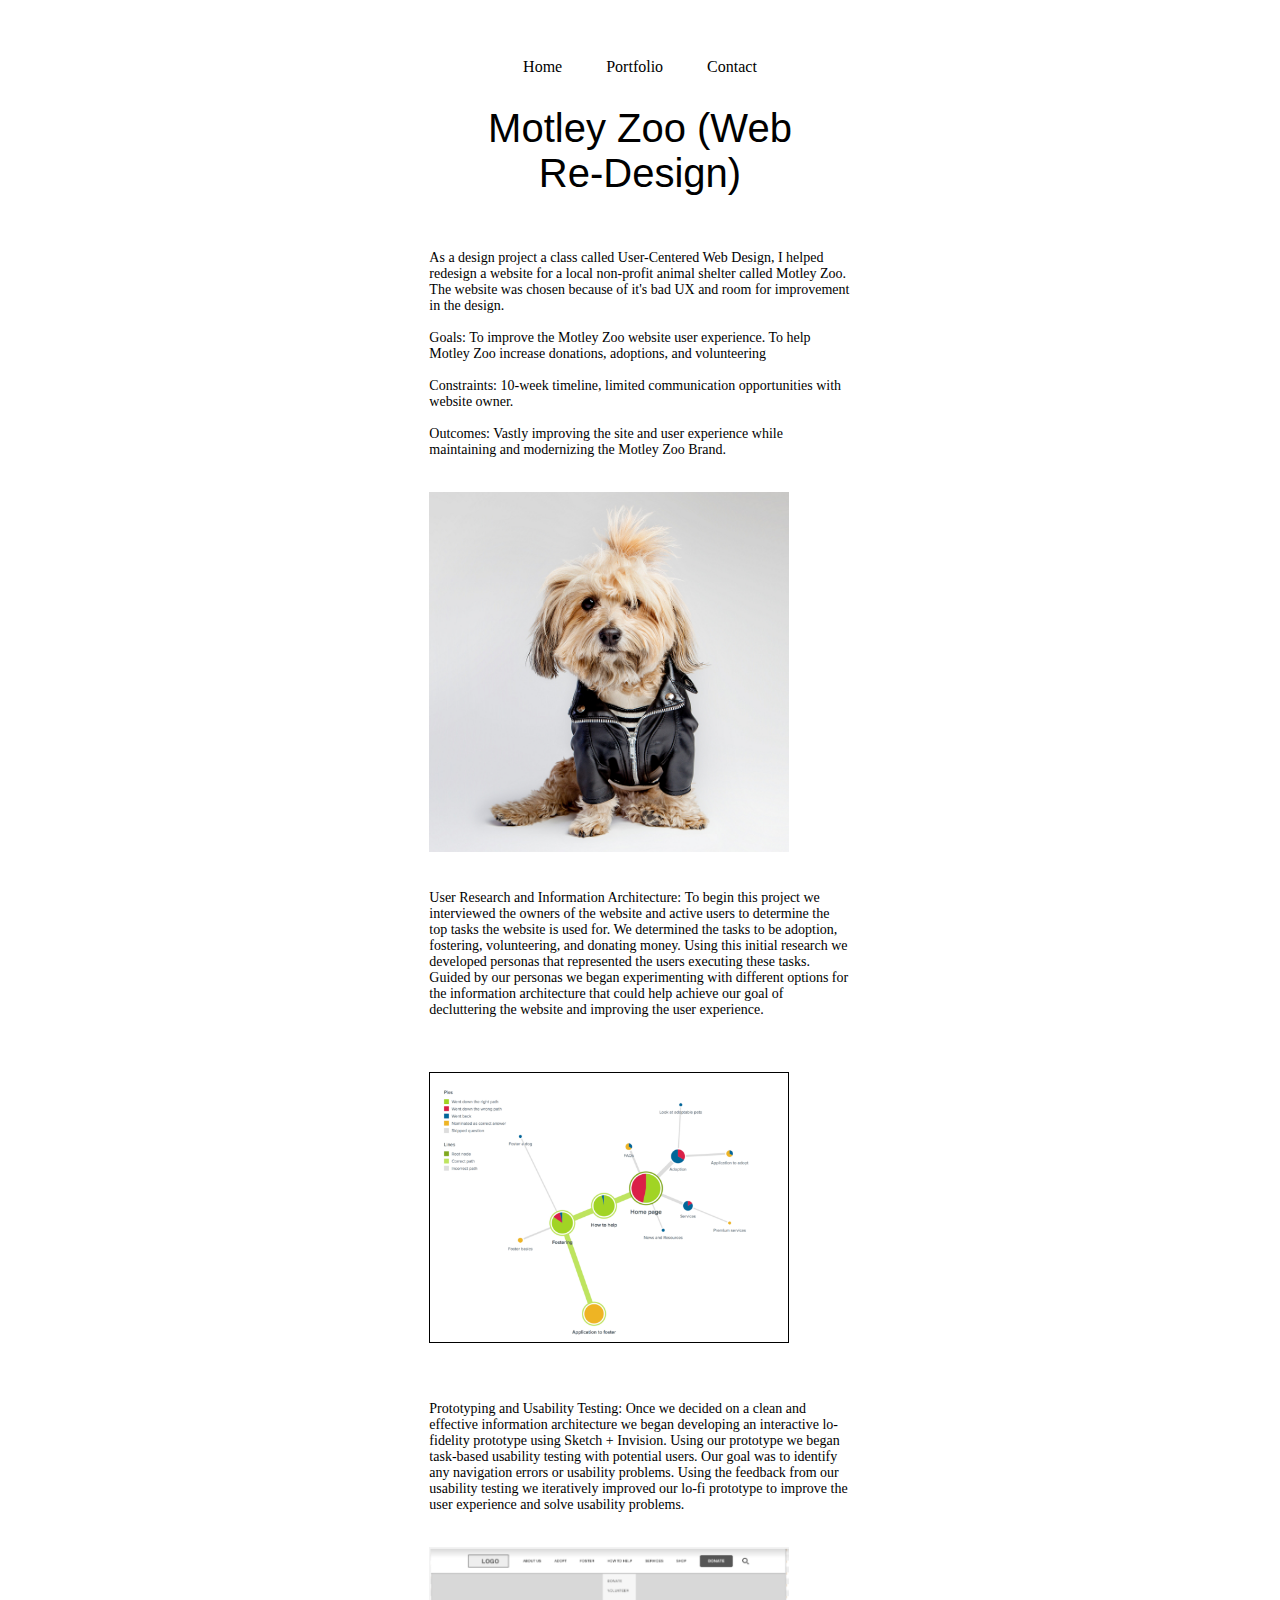
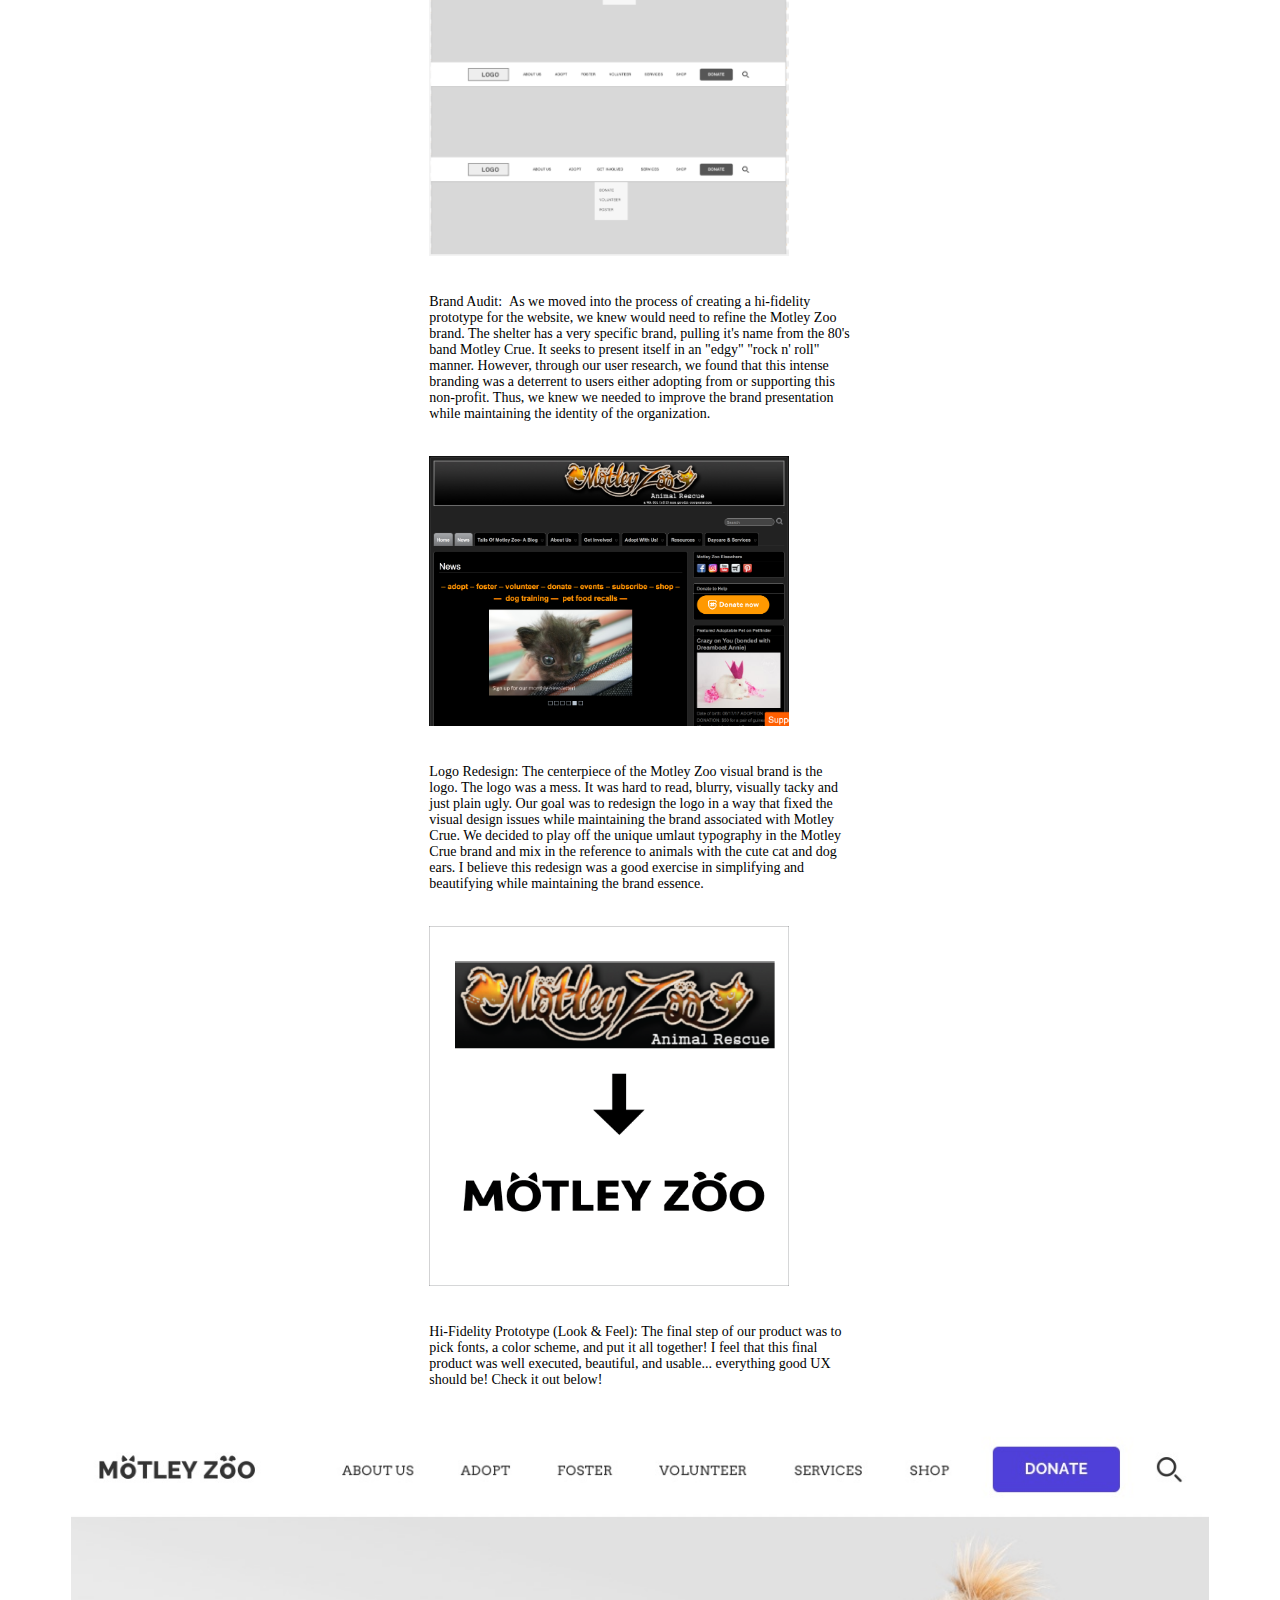
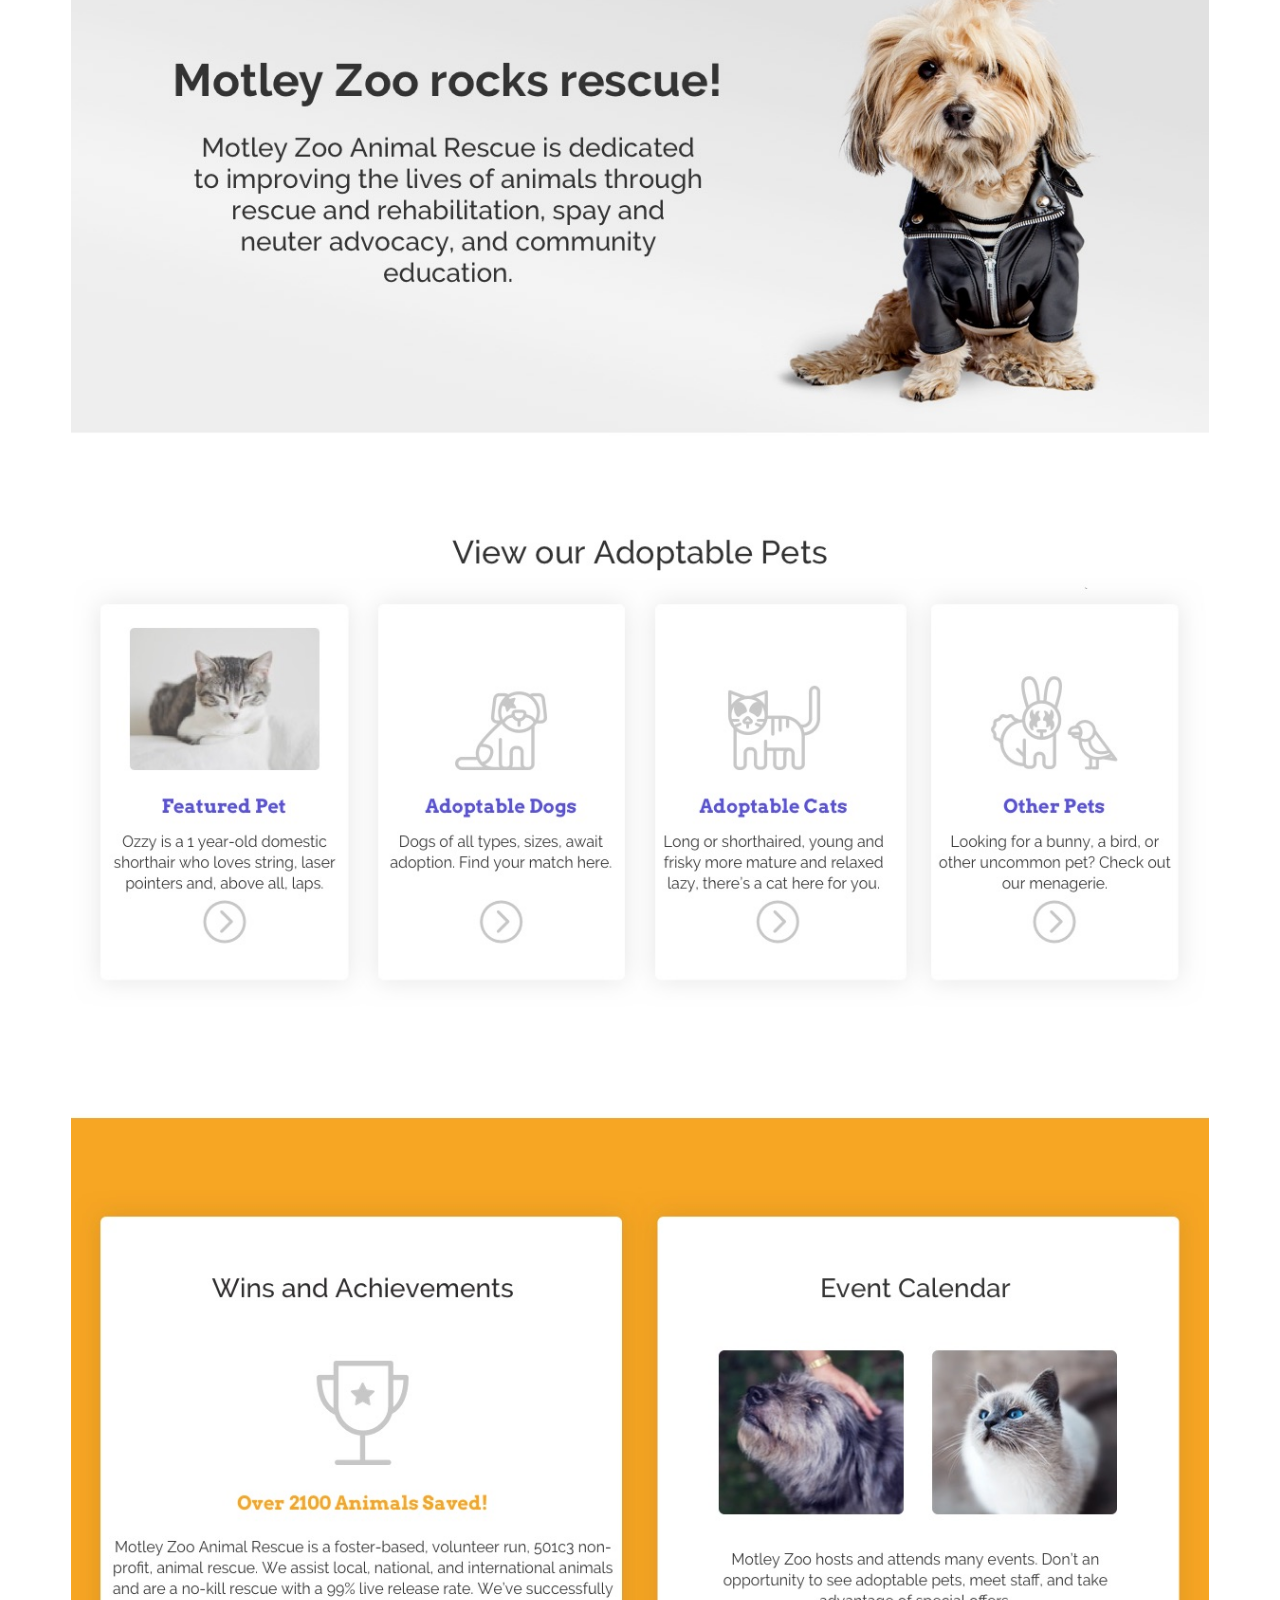
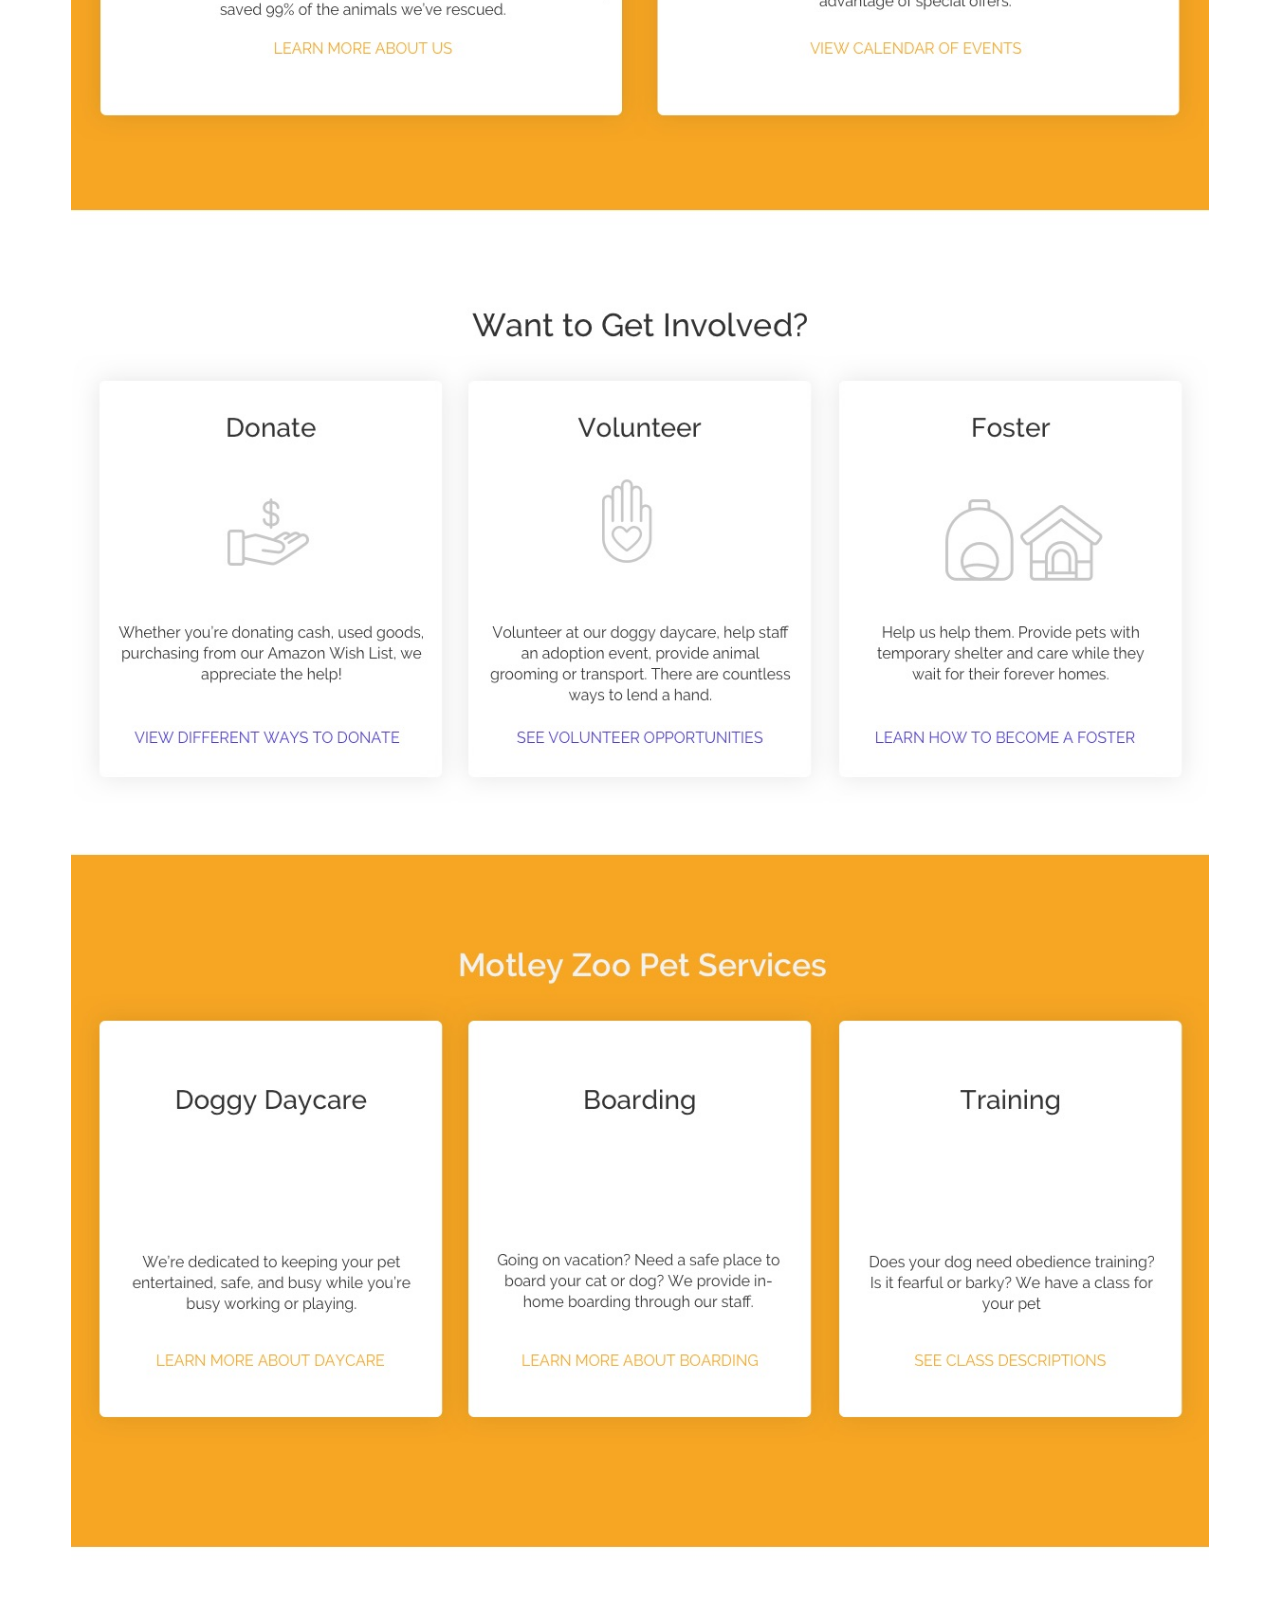
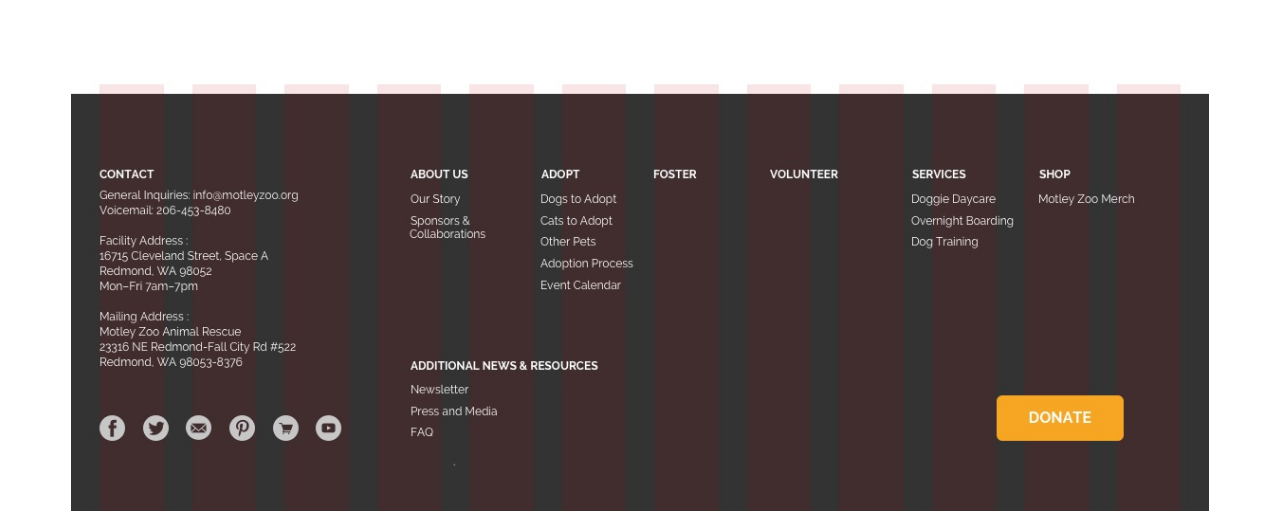
<file: page3.html>
<!-- Motley Zoo -->


<!DOCTYPE html> 

<html> 

	<head> 

	    <meta charset="UTF-8">
	    <meta name="viewport" content="width=device-width, initial-scale=1.0">
	    <title>Josh Leibsohn | Design Portfolio</title>
	    <link rel="stylesheet" href="style.css">
	</head>
	<body> 
		<header>
        <nav> 
			<a href = "index.html" class = "nav-link"> Home </a> 
			<div class = "dropdown">
				<a href = "#port-a" class="dropbtn nav-link"> Portfolio </a>
				<div class="dropdown-content">
					<div class = "d-item-s">
						<a href="page3.html" class = "d-item"> Motley Zoo </a> 
					</div>
					<div class = "d-item-s">
						<a href="page1.html" class = "d-item"> Light Theremin </a> 
					</div>
					<div class = "d-item-s">
						<a href="page2.html" class = "d-item"> LiveShopCast </a>
					</div>
					<div class = "d-item-s"> 
						<a href="page4.html" class = "d-item"> Dream Journal </a> 
					</div>
					<div class = "d-item-s"> 
						<a href="page6.html" class = "d-item"> Engage </a> 
					</div>
					<!-- <div class = "d-item-s">
						<a href="page5.html" class = "d-item"> Trump Replacer </a>
					</div>  -->
				</div>
			</div>
			<a href = "contact.html" class = "nav-link"> Contact </a>
         </nav>  
    </header>
	    <div class = "process">

			<div class = "title2"> Motley Zoo (Web Re-Design) </div>

			<p class = "col2 text"> As a design project a class called User-Centered Web Design, I helped redesign a website for a local non-profit animal shelter called Motley Zoo. The website was chosen because of it's bad UX and room for improvement in the design. <br> <br><b>Goals:</b> To improve the Motley Zoo website user experience. To help Motley Zoo increase donations, adoptions, and volunteering <br> <br><b>Constraints:</b> 10-week timeline, limited communication opportunities with website owner. <br> <br><b>Outcomes:</b> Vastly improving the site and user experience while maintaining and modernizing the Motley Zoo Brand. </p>

			<img src = "pics/mz/jacket-dog.jpg" width="360" class = "process-img"> 

			<p class = "col2 text"> <b>User Research and Information Architecture:</b> To begin this project we interviewed the owners of the website and active users to determine the top tasks the website is used for. We determined the tasks to be adoption, fostering, volunteering, and donating money. Using this initial research we developed personas that represented the users executing these tasks. Guided by our personas we began experimenting with different options for the information architecture that could help achieve our goal of decluttering the website and improving the user experience. </p>

			<img src = "pics/mz/mz2.png" width="360" class = "mobile-image2 col1"> 

			<p class = "col2 text"> <b>Prototyping and Usability Testing:</b> Once we decided on a clean and effective information architecture we began developing an interactive lo-fidelity prototype using Sketch + Invision. Using our prototype we began task-based usability testing with potential users. Our goal was to identify any navigation errors or usability problems. Using the feedback from our usability testing we iteratively improved our lo-fi prototype to improve the user experience and solve usability problems. </p>


			<img src = "pics/mz/proto2.png" width="360" class = "col1"> 

			<p class = "col2 text"> <b> Brand Audit: </b> As we moved into the process of creating a hi-fidelity prototype for the website, we knew would need to refine the Motley Zoo brand. The shelter has a very specific brand, pulling it's name from the 80's band Motley Crue. It seeks to present itself in an "edgy" "rock n' roll" manner. However, through our user research, we found that this intense branding was a deterrent to users either adopting from or supporting this non-profit. Thus, we knew we needed to improve the brand presentation while maintaining the identity of the organization. </p>

			<img src = "pics/mz/mz9.png" width="360" class = "col1">

			<p class = "col2 text"> <b>Logo Redesign:</b> The centerpiece of the Motley Zoo visual brand is the logo. The logo was a mess. It was hard to read, blurry, visually tacky and just plain ugly. Our goal was to redesign the logo in a way that fixed the visual design issues while maintaining the brand associated with Motley Crue. We decided to play off the unique umlaut typography in the Motley Crue brand and mix in the reference to animals with the cute cat and dog ears. I believe this redesign was a good exercise in simplifying and beautifying while maintaining the brand essence.  </p>

			<img src = "pics/mz/mz6.png" width="360" class = "col1"> 

			<p class = "col2 text" > <b> Hi-Fidelity Prototype (Look & Feel): </b> The final step of our product was to pick fonts, a color scheme, and put it all together! I feel that this final product was well executed, beautiful, and usable... everything good UX should be! Check it out below! </p>

		</div>

		<img src = "pics/mz/mz-hifi.jpg" class = "web"> 
	</body>

</html>
</file>
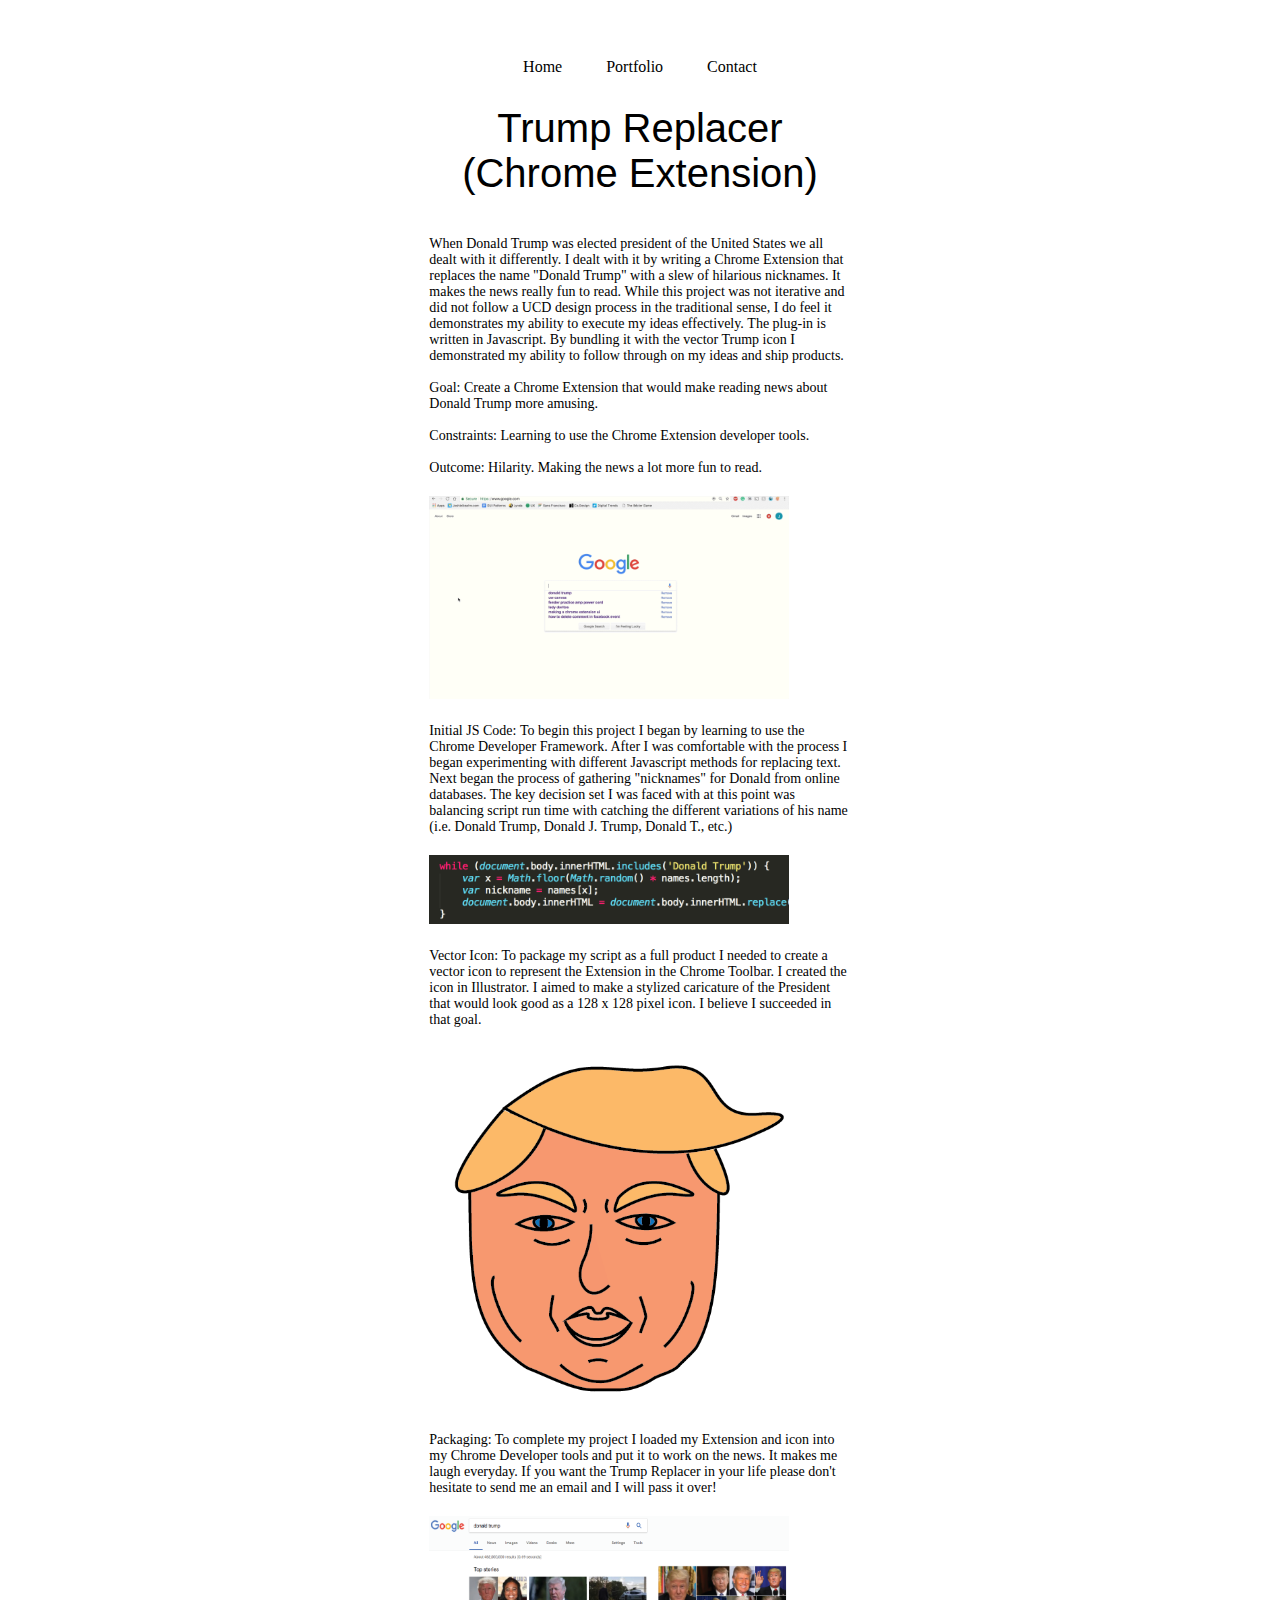
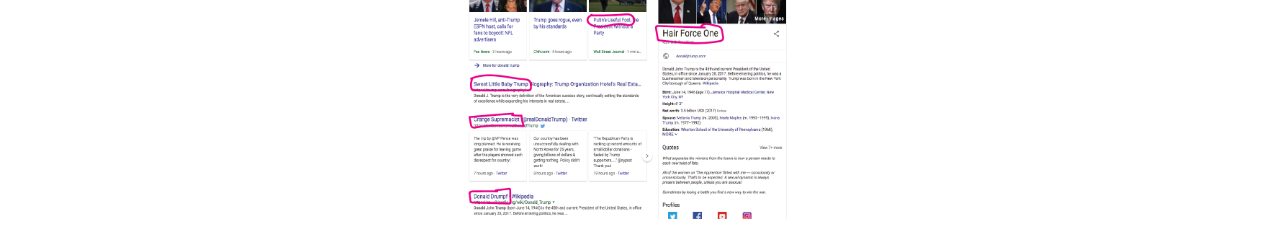
<file: page5.html>
<!-- Trump Replacer -->

<!DOCTYPE html> 

<html> 

	<head> 

	    <meta charset="UTF-8">
	    <meta name="viewport" content="width=device-width, initial-scale=1.0">
	    <title>Josh Leibsohn | Design Portfolio</title>
	    <link rel="stylesheet" href="style.css">
	</head>
	<body> 
		<header>
        <nav> 
			<a href = "index.html" class = "nav-link"> Home </a> 
			<div class = "dropdown">
				<a href = "#port-a" class="dropbtn nav-link"> Portfolio </a>
				<div class="dropdown-content">
					<div class = "d-item-s">
						<a href="page3.html" class = "d-item"> Motley Zoo </a> 
					</div>
					<div class = "d-item-s">
						<a href="page1.html" class = "d-item"> Light Theremin </a> 
					</div>
					<div class = "d-item-s">
						<a href="page2.html" class = "d-item"> LiveShopCast </a>
					</div>
					<div class = "d-item-s"> 
						<a href="page4.html" class = "d-item"> Dream Journal </a> 
					</div>
					<div class = "d-item-s"> 
						<a href="page6.html" class = "d-item"> Engage </a> 
					</div>
					<!-- <div class = "d-item-s">
						<a href="page5.html" class = "d-item"> Trump Replacer </a>
					</div>  -->
				</div>
			</div>
			<a href = "contact.html" class = "nav-link"> Contact </a>
         </nav>  
    </header>
	    <div class = "process">

			<div class = "title2" class = "col1"> Trump Replacer (Chrome Extension) </div>

			<div class = "col1 text"> When Donald Trump was elected president of the United States we all dealt with it differently. I dealt with it by writing a Chrome Extension that replaces the name "Donald Trump" with a slew of hilarious nicknames. It makes the news really fun to read. While this project was not iterative and did not follow a UCD design process in the traditional sense, I do feel it demonstrates my ability to execute my ideas effectively. The plug-in is written in Javascript. By bundling it with the vector Trump icon I demonstrated my ability to follow through on my ideas and ship products. <br><br><b>Goal:</b> Create a Chrome Extension that would make reading news about Donald Trump more amusing. <br><br><b>Constraints:</b> Learning to use the Chrome Extension developer tools. <br><br><b>Outcome:</b> Hilarity. Making the news a lot more fun to read. </div>

			<img src = "pics/trump/trump3.gif" width = "360">

			<div class = "col2 text"> <b> Initial JS Code: </b> To begin this project I began by learning to use the Chrome Developer Framework. After I was comfortable with the process I began experimenting with different Javascript methods for replacing text. Next began the process of gathering "nicknames" for Donald from online databases. The key decision set I was faced with at this point was balancing script run time with catching the different variations of his name (i.e. Donald Trump, Donald J. Trump, Donald T., etc.) </div>

			<img src = "pics/trump/trump1.png" width = "360">

			<div class = "col2 text"> <b> Vector Icon:</b> To package my script as a full product I needed to create a vector icon to represent the Extension in the Chrome Toolbar. I created the icon in Illustrator. I aimed to make a stylized caricature of the President that would look good as a 128 x 128 pixel icon. I believe I succeeded in that goal. </div>

			<img src = "pics/trump/trump-icon.png" width = "360">

			<div class = "col2 text"> <b>Packaging:</b> To complete my project I loaded my Extension and icon into my Chrome Developer tools and put it to work on the news. It makes me laugh everyday. If you want the Trump Replacer in your life please don't hesitate to send me an email and I will pass it over! </div>

			<img src = "pics/trump/trump2.png" width = "360">

		</div>
	</body>

</html>
</file>
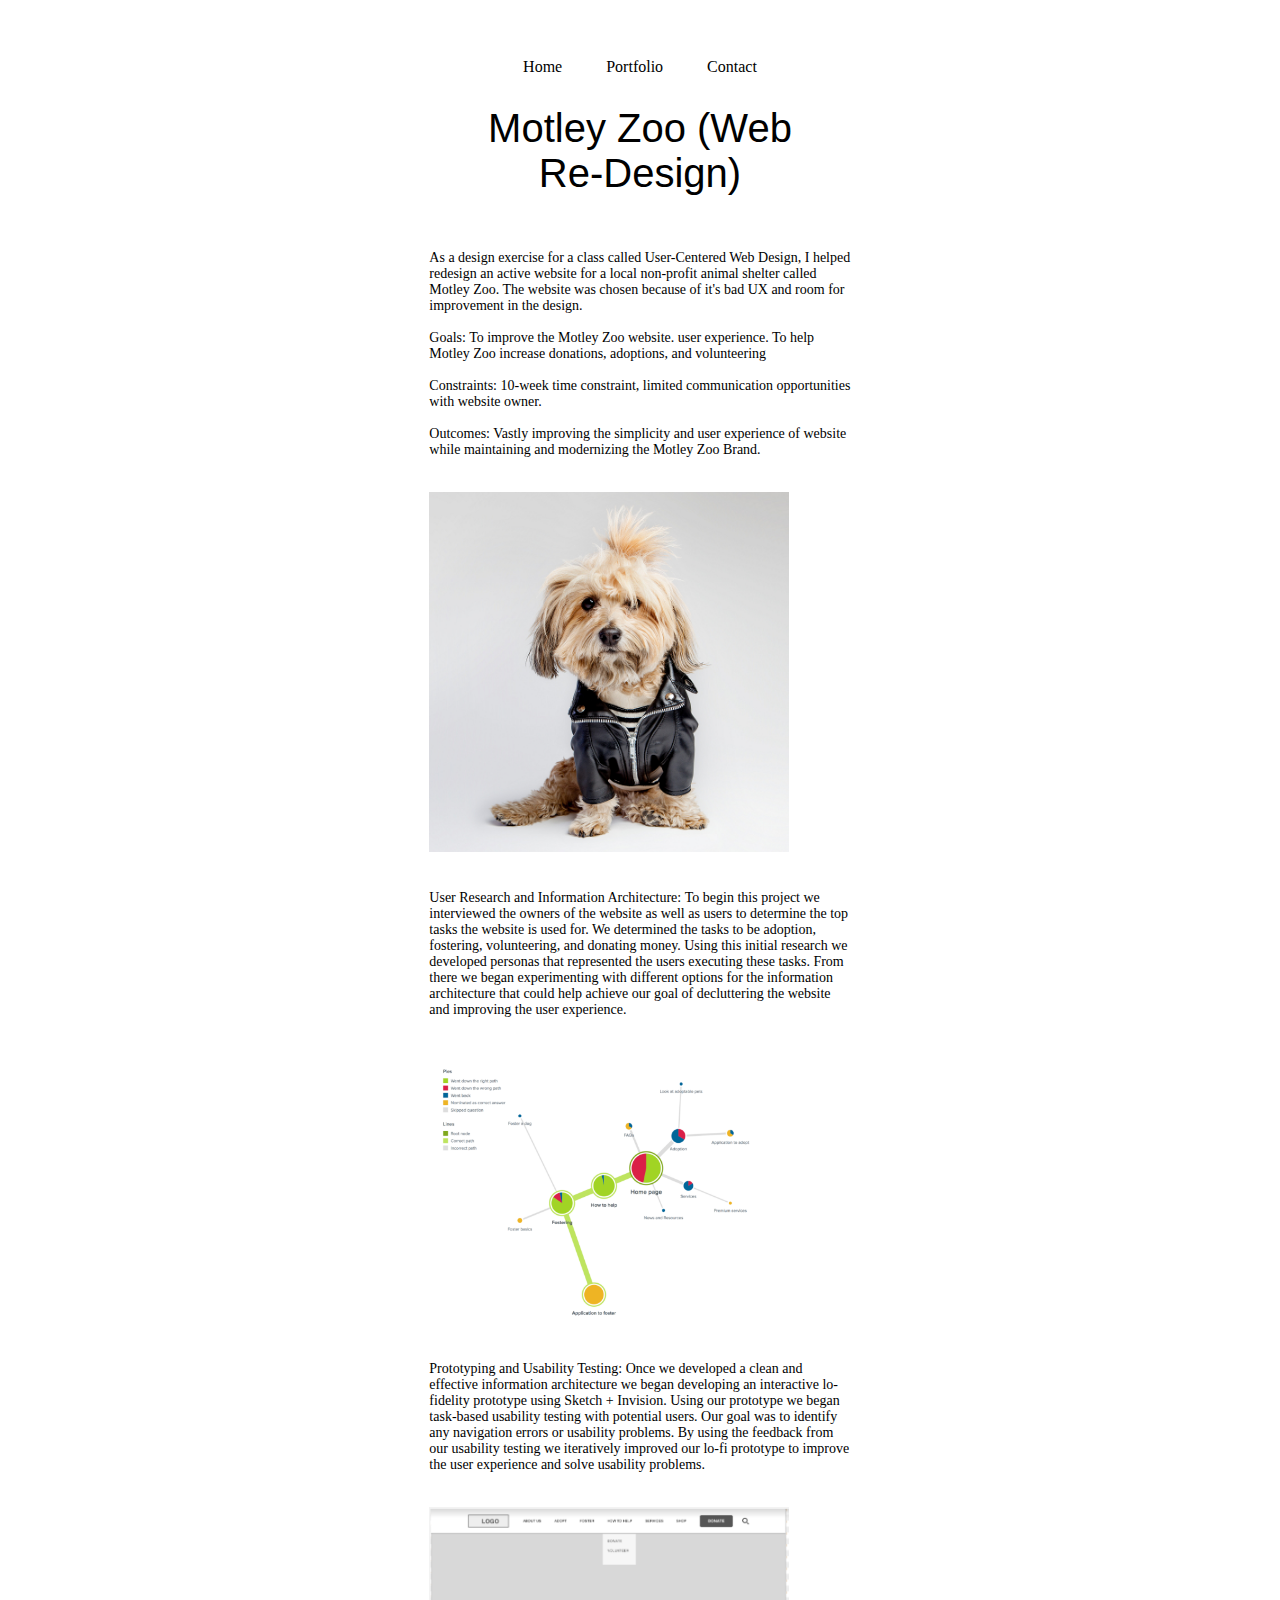
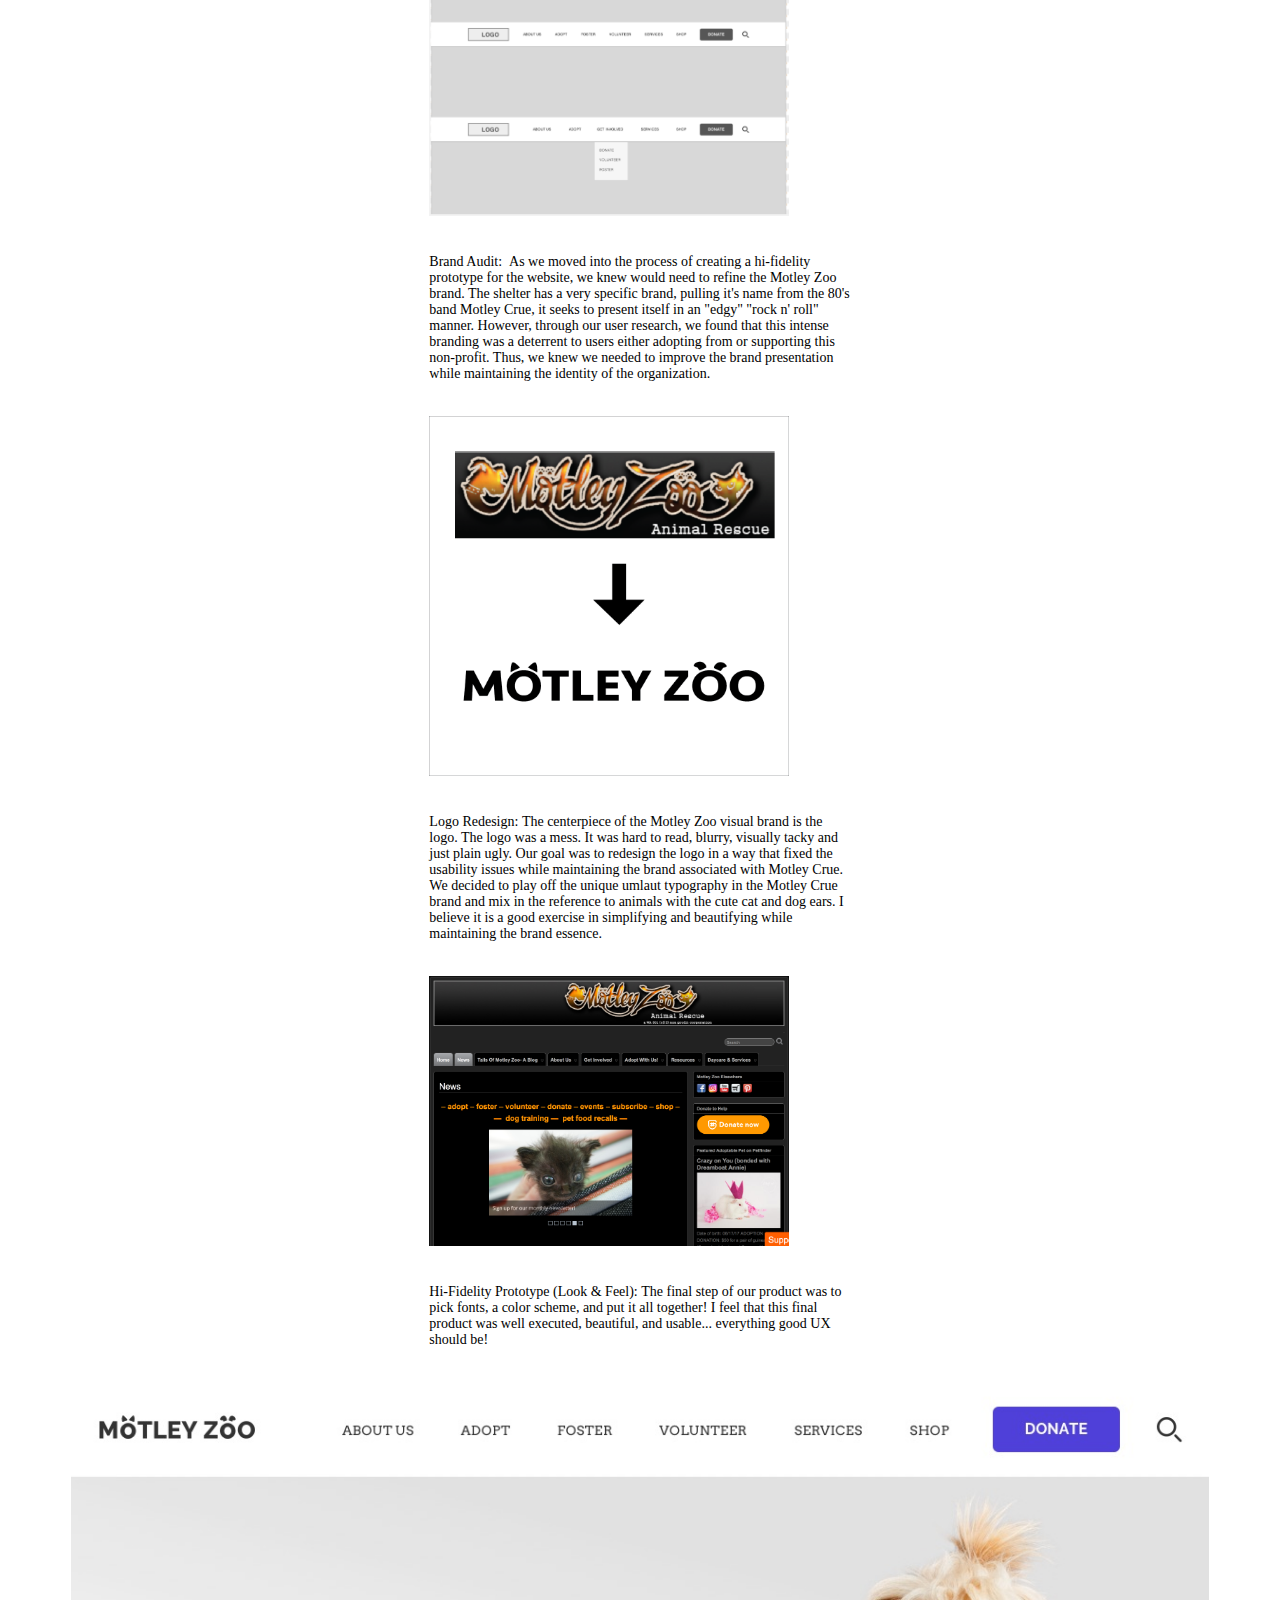
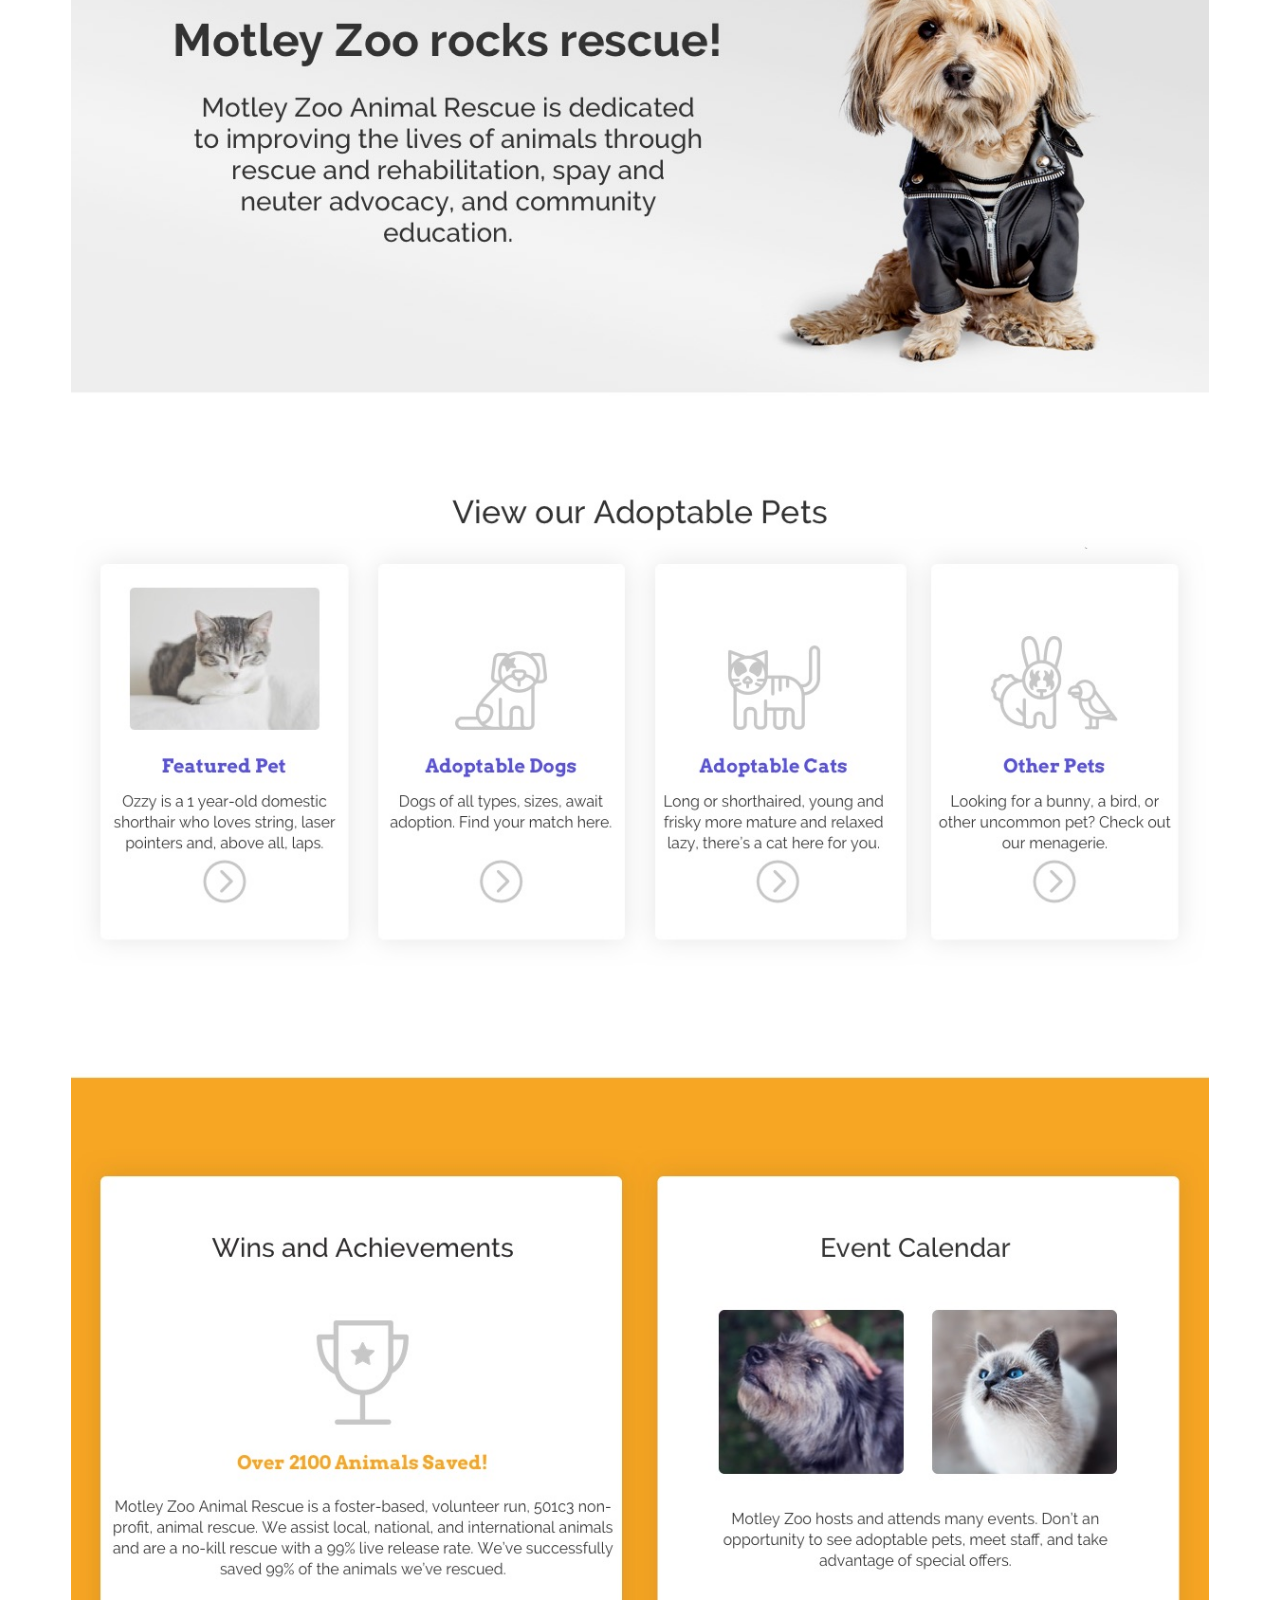
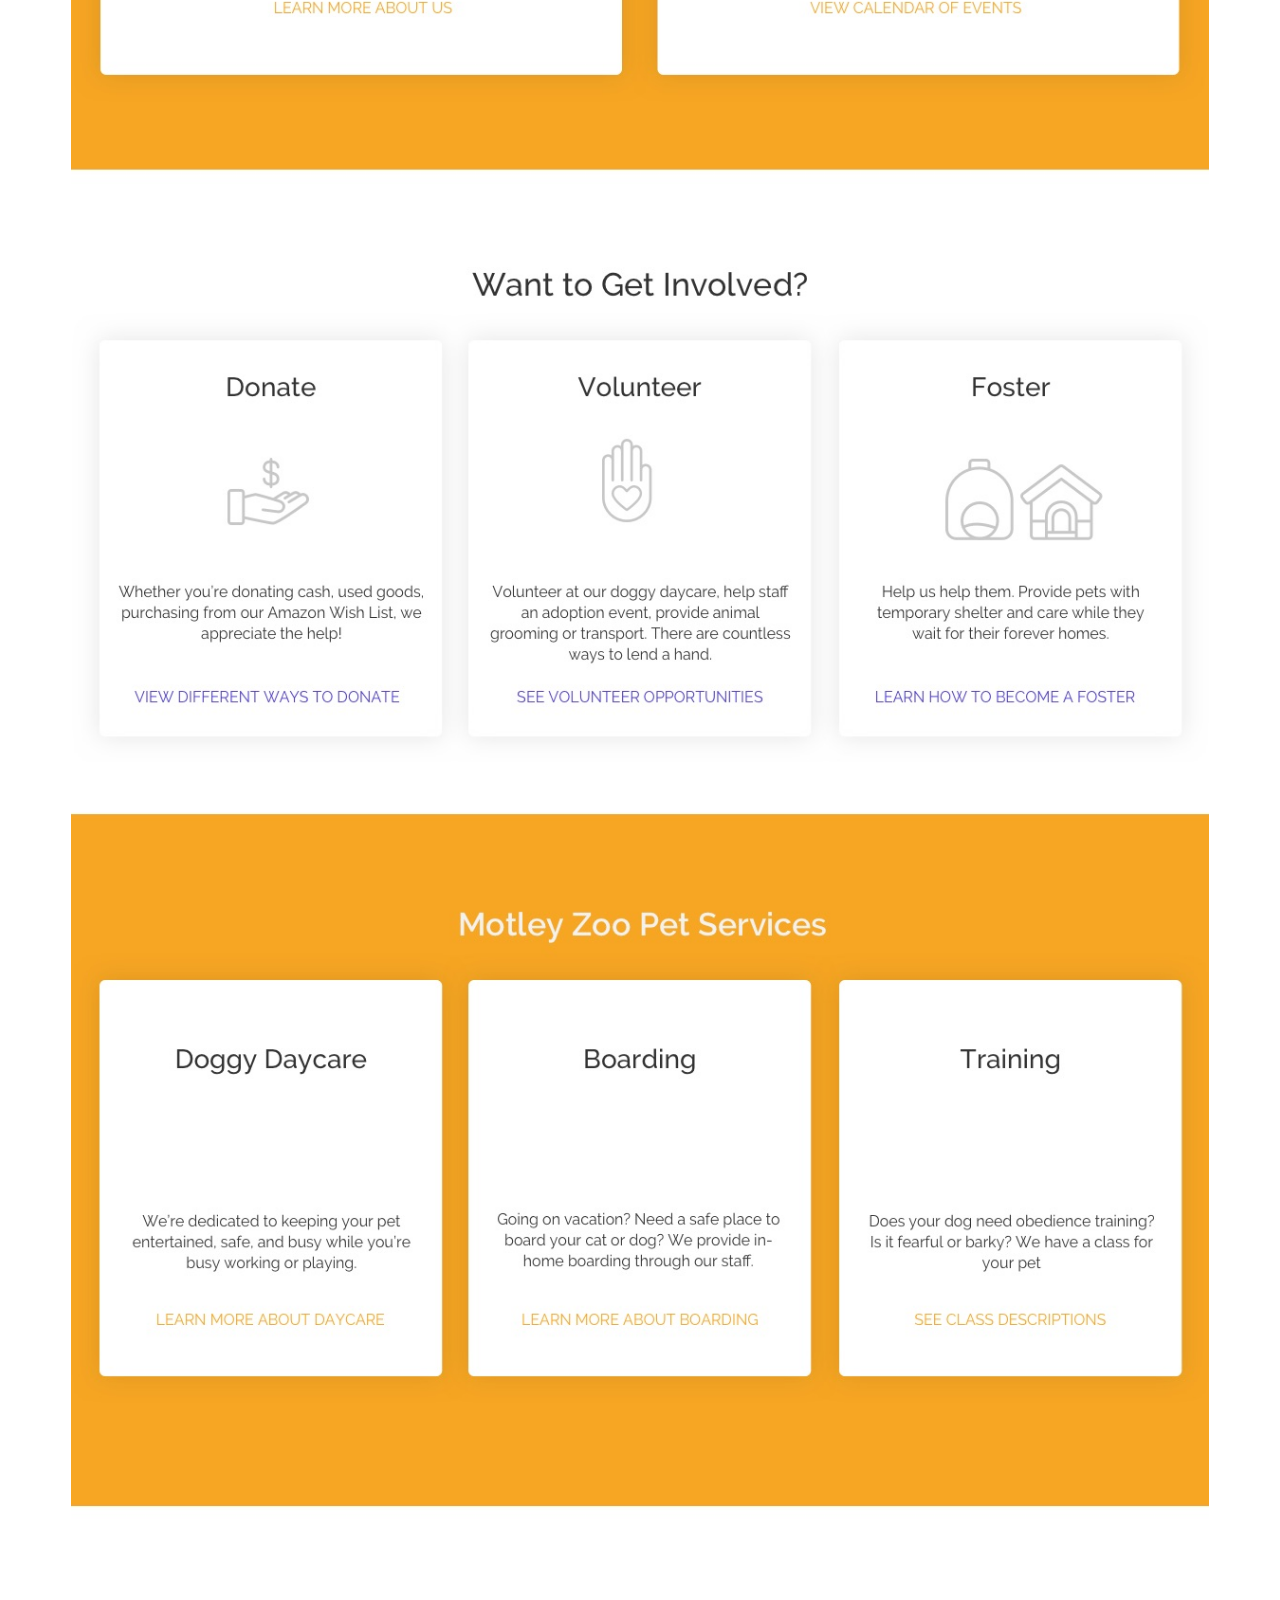
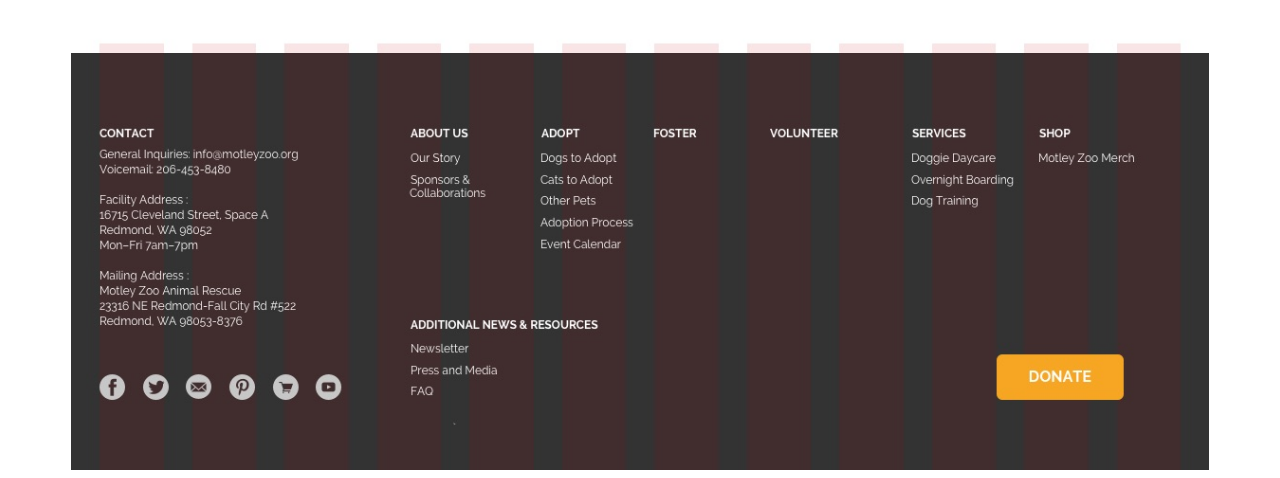
<file: website/page3.html>
<!-- Motley Zoo -->


<!DOCTYPE html> 

<html> 

	<head> 

	    <meta charset="UTF-8">
	    <meta name="viewport" content="width=device-width, initial-scale=1.0">
	    <title>Josh Leibsohn | Design Portfolio</title>
	    <link rel="stylesheet" href="style.css">
	</head>
	<body> 
		<header>
        <nav> 
			<a href = "index.html" class = "nav-link"> Home </a> 
			<div class = "dropdown">
				<div class="dropbtn nav-link"> Portfolio </div>
				<div class="dropdown-content">
					<div class = "d-item-s">
						<a href="page3.html" class = "d-item"> Motley Zoo </a> 
					</div>
					<div class = "d-item-s">
						<a href="page1.html" class = "d-item"> Light Theremin </a> 
					</div>
					<div class = "d-item-s">
						<a href="page2.html" class = "d-item"> LiveShopCast </a>
					</div>
					<div class = "d-item-s"> 
						<a href="page4.html" class = "d-item"> Dream Journal </a> 
					</div>
					<div class = "d-item-s">
						<a href="page5.html" class = "d-item"> Trump Replacer </a>
					</div> 
				</div>
			</div>
			<a href = "contact.html" class = "nav-link"> Contact </a>
         </nav>  
    </header>
	    <div class = "process">

			<div class = "title2"> Motley Zoo (Web Re-Design) </div>

			<p class = "col2 text"> As a design exercise for a class called User-Centered Web Design, I helped redesign an active website for a local non-profit animal shelter called Motley Zoo. The website was chosen because of it's bad UX and room for improvement in the design. <br> <br><b>Goals:</b> To improve the Motley Zoo website. user experience. To help Motley Zoo increase donations, adoptions, and volunteering <br> <br><b>Constraints:</b> 10-week time constraint, limited communication opportunities with website owner. <br> <br><b>Outcomes:</b> Vastly improving the simplicity and user experience of website while maintaining and modernizing the Motley Zoo Brand. </p>

			<img src = "pics/mz/jacket-dog.jpg" width="360" class = "process-img"> 

			<p class = "col2 text"> <b>User Research and Information Architecture:</b> To begin this project we interviewed the owners of the website as well as users to determine the top tasks the website is used for. We determined the tasks to be adoption, fostering, volunteering, and donating money. Using this initial research we developed personas that represented the users executing these tasks. From there we began experimenting with different options for the information architecture that could help achieve our goal of decluttering the website and improving the user experience. </p>

			<img src = "pics/mz/mz2.png" width="360" class = "col1"> 

			<p class = "col2 text"> <b>Prototyping and Usability Testing:</b> Once we developed a clean and effective information architecture we began developing an interactive lo-fidelity prototype using Sketch + Invision. Using our prototype we began task-based usability testing with potential users. Our goal was to identify any navigation errors or usability problems. By using the feedback from our usability testing we iteratively improved our lo-fi prototype to improve the user experience and solve usability problems. </p>


			<img src = "pics/mz/proto2.png" width="360" class = "col1"> 

			<p class = "col2 text"> <b> Brand Audit: </b> As we moved into the process of creating a hi-fidelity prototype for the website, we knew would need to refine the Motley Zoo brand. The shelter has a very specific brand, pulling it's name from the 80's band Motley Crue, it seeks to present itself in an "edgy" "rock n' roll" manner. However, through our user research, we found that this intense branding was a deterrent to users either adopting from or supporting this non-profit. Thus, we knew we needed to improve the brand presentation while maintaining the identity of the organization. </p>

			<img src = "pics/mz/mz6.png" width="360" class = "col1"> 

			<p class = "col2 text"> <b>Logo Redesign:</b> The centerpiece of the Motley Zoo visual brand is the logo. The logo was a mess. It was hard to read, blurry, visually tacky and just plain ugly. Our goal was to redesign the logo in a way that fixed the usability issues while maintaining the brand associated with Motley Crue. We decided to play off the unique umlaut typography in the Motley Crue brand and mix in the reference to animals with the cute cat and dog ears. I believe it is a good exercise in simplifying and beautifying while maintaining the brand essence.  </p>

			<img src = "pics/mz/mz9.png" width="360" class = "col1">

			<p class = "col2 text" > <b> Hi-Fidelity Prototype (Look & Feel): </b> The final step of our product was to pick fonts, a color scheme, and put it all together! I feel that this final product was well executed, beautiful, and usable... everything good UX should be! </p>

		</div>

		<img src = "pics/mz/mz-hifi.jpg" class = "web"> 
	</body>

</html>
</file>
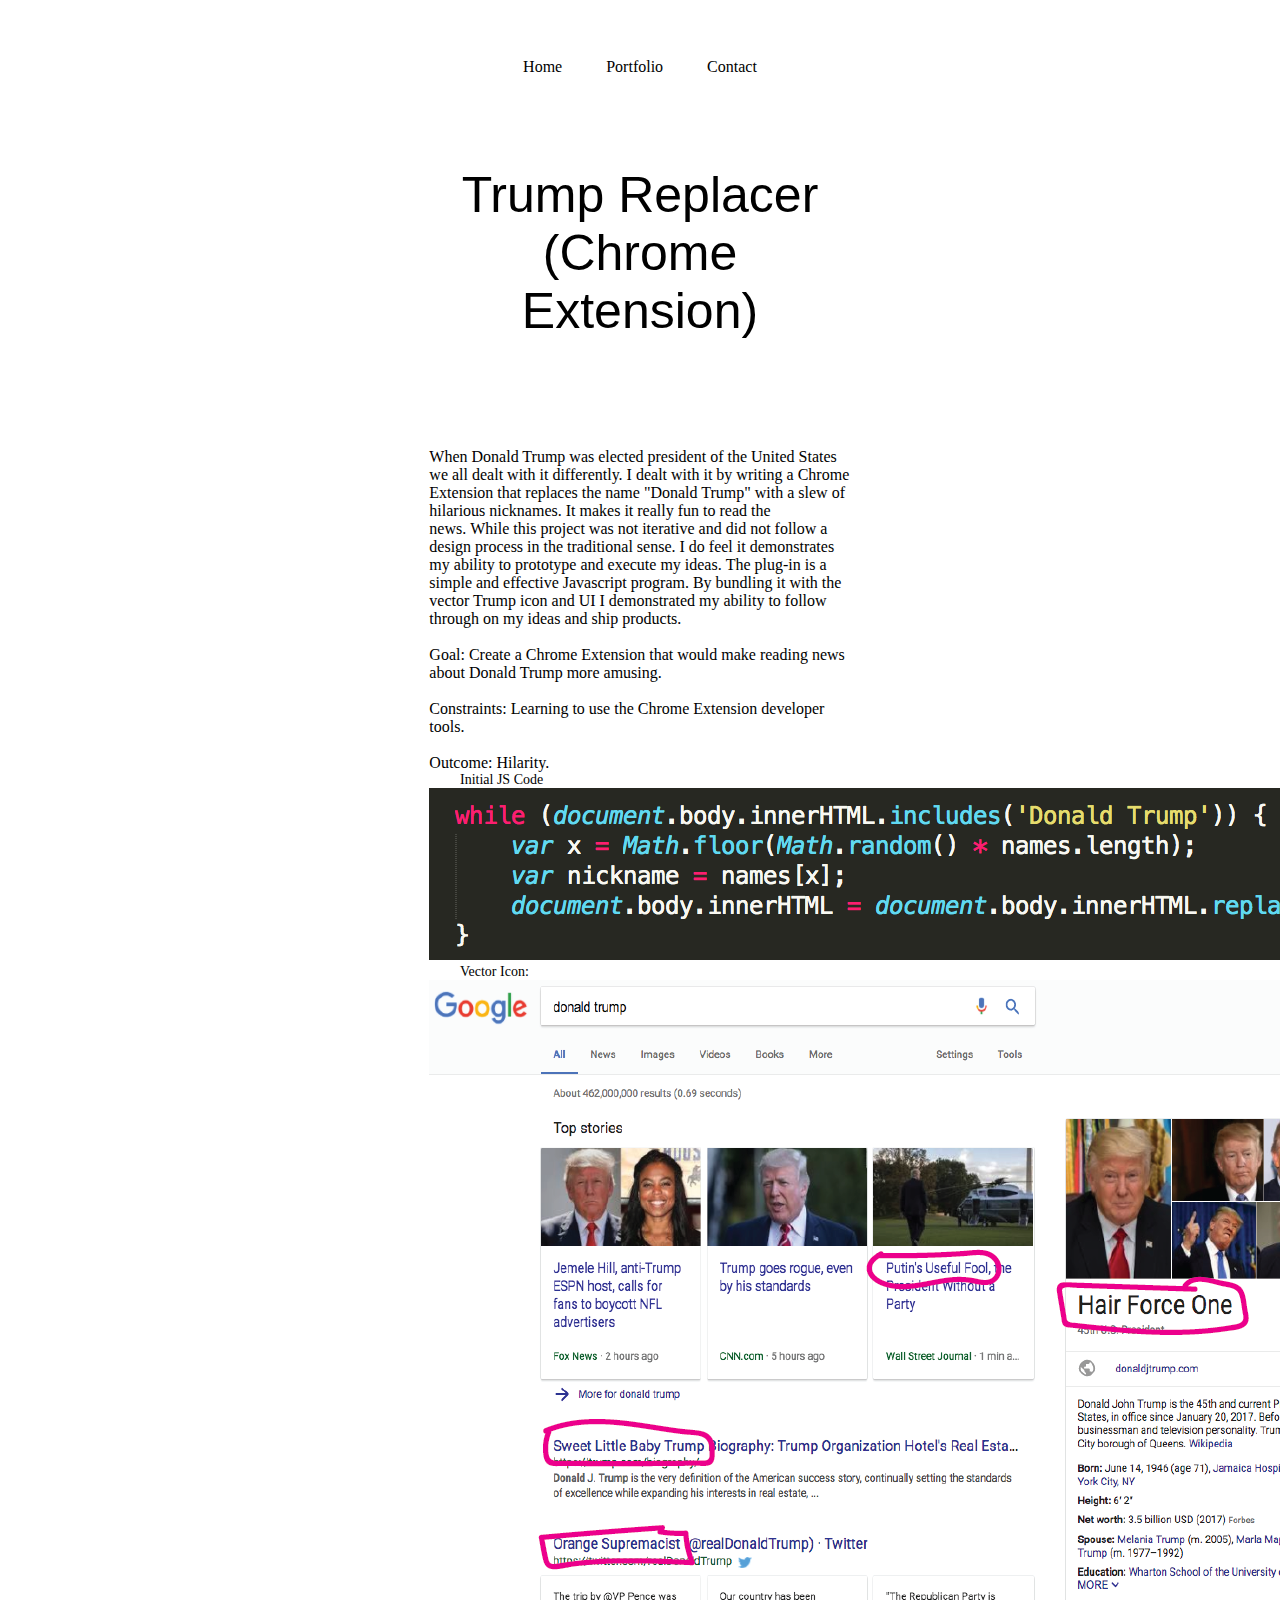
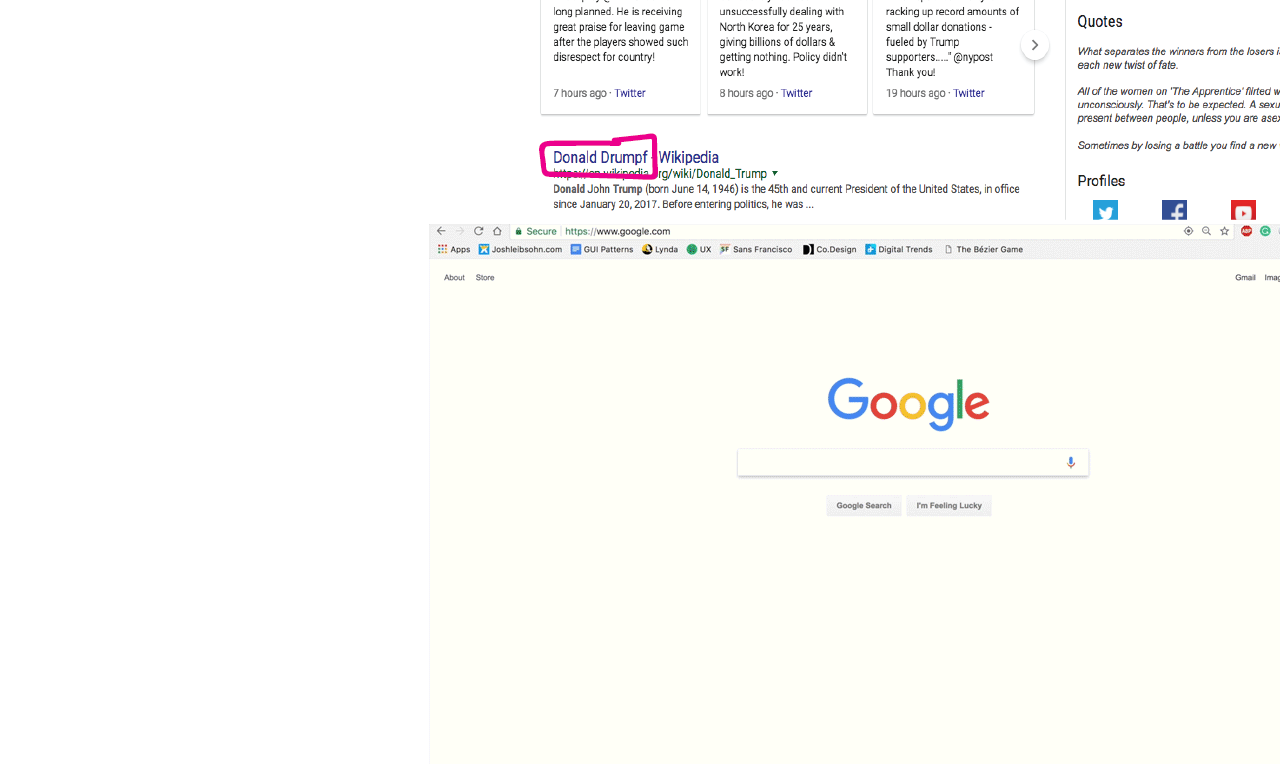
<file: website/page5.html>
<!-- Trump Replacer -->

<!DOCTYPE html> 

<html> 

	<head> 

	    <meta charset="UTF-8">
	    <meta name="viewport" content="width=device-width, initial-scale=1.0">
	    <title>Josh Leibsohn | Design Portfolio</title>
	    <link rel="stylesheet" href="style.css">
	</head>
	<body> 
		<header>
        <nav> 
			<a href = "index.html" class = "nav-link"> Home </a> 
			<div class = "dropdown">
				<div class="dropbtn nav-link"> Portfolio </div>
				<div class="dropdown-content">
					<div class = "d-item-s">
						<a href="page3.html" class = "d-item"> Motley Zoo </a> 
					</div>
					<div class = "d-item-s">
						<a href="page1.html" class = "d-item"> Light Theremin </a> 
					</div>
					<div class = "d-item-s">
						<a href="page2.html" class = "d-item"> LiveShopCast </a>
					</div>
					<div class = "d-item-s"> 
						<a href="page4.html" class = "d-item"> Dream Journal </a> 
					</div>
					<div class = "d-item-s">
						<a href="page5.html" class = "d-item"> Trump Replacer </a>
					</div> 
				</div>
			</div>
			<a href = "contact.html" class = "nav-link"> Contact </a>
         </nav>  
    </header>
	    <div class = "process">
			<div class = "title" class = "col1"> Trump Replacer (Chrome Extension) </div>

			<p class = "text" class = "col1"> </p>

			<div class = "col1"> When Donald Trump was elected president of the United States we all dealt with it differently. I dealt with it by writing a Chrome Extension that replaces the name "Donald Trump" with a slew of hilarious nicknames. It makes it really fun to read the news. While this project was not iterative and did not follow a design process in the traditional sense. I do feel it demonstrates my ability to prototype and execute my ideas. The plug-in is a simple and effective Javascript program. By bundling it with the vector Trump icon and UI I demonstrated my ability to follow through on my ideas and ship products. <br><br><b>Goal:</b> Create a Chrome Extension that would make reading news about Donald Trump more amusing. <br><br><b>Constraints:</b> Learning to use the Chrome Extension developer tools. <br><br><b>Outcome:</b> Hilarity. </div>

			<div class = "col2 text2"> <b> Initial JS Code </div>

			<img src = "pics/trump/trump1.png">

			<div class = "col2 text2"> <b> Vector Icon: </div>

			<img src = "pics/trump/trump2.png">

			<div class = "col2 text2"> </div>

			<img src = "pics/trump/trump3.gif">

			<div class = "col2 text2"> </div>

		</div>
	</body>

</html>
</file>
<file: style.css>
html {
  	box-sizing: border-box;
}

*, *:before, *:after {
  	box-sizing: inherit;
}

body {
	font-family: "avenir";
	font-weight: 700;
	background: white;
}

/* Nav Section
-----------------*/

nav {
	font-weight: 100;
	padding-top: 80px;
	display: block;
	text-align: center;
	margin: 0px auto;
	background: white;
	padding: 10px 10px 10px 10px;
	/*width: 33.3333%;*/
	min-width: 360px;
	/*max-width: 400px;*/
}

.nav-link {
	padding: 20px;
	padding-top: 40px;
	padding-bottom: 0px;
}

/* container of all dropdown */
.dropdown {
    position: relative;
    display: inline-block;
}

/* "portfolio" */
.dropbtn {
    font-size: 16px;
    border: none;
    display: block;
}

/* "portfolio on hover" */
.dropdown:hover > .dropdown-content {
    display: block;
    background-color: white;
}

/*.dropdown:active > .dropdown-content {
    display: block;
    background-color: white;
}*/

.d-item-s {
	padding-bottom: 20px;
	padding-top: 20px;
	border-bottom: solid 1px grey;
}

/* dropdown list */
.dropdown-content {
    display: none;
    position: absolute;
    width: 120%;
    height: auto;
    overflow: auto;
    box-shadow: 0px 8px 16px 0px rgba(0,0,0,0.2);
    padding-top: 10px;
    z-index: 1;
}

a:hover {
	color: lightblue;
}

a {
	text-decoration: none;
	color: black;
}

/* About Section
-----------------*/

#left_column {
	width: 33.33333%;
	float: left;
}
#right_column {
	width: 33.33333%;
	float: right;
}
#intro {
	display: block;
	font-weight: 100;
	font-size: 45px;
	width: 33.333333%;
	min-width: 360px;
	max-width: 400px;
	margin: 0 auto;
	padding-top: 60px;
	padding-bottom: 40px;
}

#intro2 {
	display: block;
	font-weight: 100;
	font-size: 30px;
	width: 33.333333%;
	min-width: 360px;
	margin: 0 auto;
	padding-top: 60px;
	padding-bottom: 40px;
}

#center_image {
	background: url('pics/face_small-01.png');
	background-repeat: no-repeat;
	background-size: 371px 470px;
	height: 470px;
	width: 371px;
 	margin: 0 auto;
	display: block;
 	border: none;
	
	background-position: 40% 0 0% 0
	*/
}

#introP {
	font-weight: 100;
	width: 33.333333%;
	min-width: 360px;
	margin: 0px auto;
	padding-bottom: 80px;
}

.title { 
	font-family: bicyclette, sans-serif;
	font-style: normal;
	font-weight: 200;
	display: block;
	font-size: 50px;
	width: 33.33333%;
	min-width: 360px;
	margin: 0px auto;
 }



.light-pic {
	grid-column: 1 / 2;
	grid-row: 1 / 2;
}

.mz-pic {
	grid-column: 2 / 3;
	grid-row: 2 / 2;
}

/*Portfolio Element Page
_________*/

.process {
	margin: 0px auto;
	width: 33.33333%;
	height: auto;
	min-width: 360px;
}

.h-line {
	border: 0;
    height: 1px;
    background-image: linear-gradient(to right, rgba(0, 0, 0, 0), rgba(0, 0, 0, 0.75), rgba(0, 0, 0, 0));
    width: 60%;
    min-width: 340px;
}

.h-line2 {
	border: 0;
    height: 1px;
    background-image: linear-gradient(to right, rgba(0, 0, 0, 0), rgba(0, 0, 0, 0.75), rgba(0, 0, 0, 0));
    width: 60%;
    min-width: 340px;
    margin-top: 80px;
}

/*
.center-line {
	margin: 0px auto;
}

.line {
	border-left: 2px solid lightgrey;
	height: 960px;
	float:left;
	display: inline-block;
	padding-left: 33.3333%;
}



@media only screen and (min-width: 600px) {
    .col1 {
        float: left;
    }

    .col2 {
        float: right;
    }
}
------*/


.title { 
	font-family: bicyclette, sans-serif;
	font-style: normal;
	font-weight: 100;
	display: block;
	font-size: 50px;
	width: 33.33333%;
	padding-bottom: 40px;
	padding-top: 80px;
	min-width: 360px;
	margin: 0px auto;
	text-align: center;
 }

 .title2 { 
	font-family: bicyclette, sans-serif;
	font-style: normal;
	font-weight: 100;
	display: block;
	font-size: 40px;
	width: 33.33333%;
	padding-bottom: 20px;
	padding-top: 20px;
	min-width: 360px;
	margin: 0px auto;
	text-align: center;
 }

 #exp-col {
	width: 360px;
	margin: 0px auto;
	padding: 0px 0px 0px 0px;
	padding-left: 50px;
	border-left: 2px solid #BFBFBF;
}

 .company {
 	font-family: "avenir";
 	font-size: 28px;
 	font-weight: 300;
 	padding: 0px 20px 0px 0px;
 	margin: 0px auto;
 }

 .job-role {
 	font-size: 18px;
 	font-weight: 300;
 	padding: 0px 0px 0px 0px;
 }

.text {
	font-weight: 200;
	font-size: 14px;
	padding: 0px 0px 0px 0px;
	padding-top: 20px;
	padding-bottom: 20px;
}

.text-home {
	font-weight: 200;
	font-size: 14px;
	padding: 0px 0px 0px 0px;
	padding-bottom: 20px;
}

.text2 {
	font-weight: 200;
	font-size: 14px;
	margin-bottom: 40px;
	margin-top: 40px;
	margin: 0px auto;
	width: 33.333%;
	min-width: 360px;
}

.chunk {
	height: 240px;
}

.grid-container {
	margin: 0px auto;
	width: 33.33333%;
	min-width: 360px;
}

/*
 .grid-container {
 	display: grid;
 	grid-template-columns: 1fr 1fr; 
 	grid-template-rows: 1fr 1fr;
 	width: 33.33333%;
	min-width: 360px;
	margin: 0px auto;
 }
*/

.item {
	margin: 0 auto;
	padding-top: 40px;
	padding-bottom: 40px;
}

/*@media only screen and (min-width: 600px) {
    .l-p {
        float: left;
        margin-right: 50%;
    }

    .r-p {
        float: right;
        margin-left: 50%;
    }*/


.item-title {
	margin: 0 auto;
	font-weight: 100;
	text-align: center;
	padding-bottom: 20px;
	display: block;
}

.mz-pic {
	padding-top: 100px;
	background: url('pics/mz/mz_new.png');
	background-repeat: none;
	background-position: center;
	background-size: 361px;
	width: 361px;
	height: 361px;
	text-indent:-9999px;
	margin: 0 auto;
	display: block;
	border: 2px solid black;
}


.mz-pic:hover {
	background-image: url('pics/learn-more-01.png');
	background-size: 361px;
	width: 361px;
	height: 361px;
}


.light-pic {
	padding-top: 100px;
	background: url('pics/light2.JPG');
	background-repeat: none;
	background-position: center;
	background-size: 580px;
	width: 361px;
	height: 361px;
	text-indent:-9999px;
	margin: 0 auto;
	display: block;
	border: 2px solid black;
}

.light-pic:hover {
	background-image: url('pics/learn-more-01.png');
	background-size: 361px;
	width: 361px;
	height: 361px;
}

.uzoom-pic {
	padding-top: 100px;
	background: url('pics/lsc/lsc6.png');
	background-repeat: none;
	background-position: center;
	background-size: 361px;
	width: 361px;
	height: 361px;
	text-indent:-9999px;
	margin: 0 auto;
	display: block;
	border: 2px solid black;
}

.uzoom-pic:hover {
	background-image: url('pics/learn-more-01.png');
}

.dj-pic {
	padding-top: 100px;
	background: url('pics/dj/dj3.jpg');
	background-repeat: none;
	background-position: center;
	background-size: 361px;
	width: 361px;
	height: 361px;
	text-indent:-9999px;
	margin: 0 auto;
	display: block;
	border: 2px solid black;
}

.dj-pic:hover {
	background-image: url('pics/learn-more-01.png');
}

.trump-pic {
	padding-top: 100px;
	background: url('pics/trump/trump-icon.png');
	background-repeat: none;
	background-position: center;
	background-size: 361px;
	width: 361px;
	height: 361px;
	text-indent:-9999px;
	margin: 0 auto;
	display: block;
	border: 2px solid black;
}

.trump-pic:hover {
	background-image: url('pics/learn-more-01.png');
}

.engage-pic {
	padding-top: 100px;
	background: url('pics/engage/en3-1.png');
	background-repeat: none;
	background-position: center;
	background-size: 361px;
	width: 361px;
	height: 361px;
	text-indent:-9999px;
	margin: 0 auto;
	display: block;
	border: 2px solid black;
}

.engage-pic:hover {
	background-image: url('pics/learn-more-01.png');
}

.video {
	width: 640px;
	margin: 0px auto;
}

.process {
	font-weight: 100;
}

.process-img {
	width: 40%;
	min-width: 360px;
	height: auto;
	margin: 0px auto;
}
/* Portfolio Section */


.mobile-image {
	margin-top: 20px;
	margin-bottom: 20px;
}

.mobile-image2 {
	border: 1px solid;
	margin-top: 20px;
	margin-bottom: 20px;
}

.web {
	width: 90%;
	margin: 0px auto;
	display: block;
}

.drop-down {
	position: relative;
}

.drop-nav {
	display: hidden;
}

.drop-down:hover > .drop-nav {
	display: block;
}

.poster {
	margin: 0 auto;
	border: 2px solid black;
}
</file>
<file: website/style.css>
html {
  	box-sizing: border-box;
}

*, *:before, *:after {
  	box-sizing: inherit;
}

body {
	font-family: "avenir";
	font-weight: 700;
	background: white;
}

/* Nav Section
-----------------*/

nav {
	font-weight: 100;
	padding-top: 80px;
	display: block;
	text-align: center;
	margin: 0px auto;
	background: white;
	padding: 10px 10px 10px 10px;
	/*width: 33.3333%;*/
	min-width: 360px;
	/*max-width: 400px;*/
}

.nav-link {
	padding: 20px;
	padding-top: 40px;
	padding-bottom: 0px;
}

/* container of all dropdown */
.dropdown {
    position: relative;
    display: inline-block;
}

/* "portfolio" */
.dropbtn {
    font-size: 16px;
    border: none;
}

/* "portfolio on hover" */
.dropdown:hover > .dropdown-content {
    display: block;
    background-color: white;
}

.dropdown:active > .dropdown-content {
    display: block;
    background-color: white;
}

.d-item-s {
	padding-bottom: 20px;
	padding-top: 20px;
	border-bottom: solid 1px grey;
}

/* dropdown list */
.dropdown-content {
    display: none;
    position: absolute;
    width: 120%;
    height: auto;
    overflow: auto;
    box-shadow: 0px 8px 16px 0px rgba(0,0,0,0.2);
    padding-top: 10px;
    z-index: 1;
}

a:hover {
	color: lightblue;
}

a {
	text-decoration: none;
	color: black;
}

/* About Section
-----------------*/

#left_column {
	width: 33.33333%;
	float: left;
}
#right_column {
	width: 33.33333%;
	float: right;
}
#intro {
	display: block;
	font-weight: 100;
	font-size: 45px;
	width: 33.333333%;
	min-width: 360px;
	max-width: 400px;
	margin: 0 auto;
	padding-top: 60px;
	padding-bottom: 40px;
}

#intro2 {
	display: block;
	font-weight: 100;
	font-size: 30px;
	width: 33.333333%;
	min-width: 360px;
	margin: 0 auto;
	padding-top: 60px;
	padding-bottom: 40px;
}

#center_image {
	background: url('pics/face_small-01.png');
	background-repeat: no-repeat;
	background-size: 371px 470px;
	height: 470px;
	width: 371px;
 	margin: 0 auto;
	display: block;
 	border: none;
	
	background-position: 40% 0 0% 0
	*/
}

#introP {
	font-weight: 100;
	width: 33.333333%;
	min-width: 360px;
	margin: 0px auto;
	padding-bottom: 80px;
}

.title { 
	font-family: bicyclette, sans-serif;
	font-style: normal;
	font-weight: 200;
	display: block;
	font-size: 50px;
	width: 33.33333%;
	min-width: 360px;
	margin: 0px auto;
 }



.light-pic {
	grid-column: 1 / 2;
	grid-row: 1 / 2;
}

.mz-pic {
	grid-column: 2 / 3;
	grid-row: 2 / 2;
}

/*Portfolio Element Page
_________*/

.process {
	margin: 0px auto;
	width: 33.33333%;
	height: auto;
	min-width: 360px;
}

.h-line {
	border: 0;
    height: 1px;
    background-image: linear-gradient(to right, rgba(0, 0, 0, 0), rgba(0, 0, 0, 0.75), rgba(0, 0, 0, 0));
    width: 60%;
    min-width: 340px;
}

.h-line2 {
	border: 0;
    height: 1px;
    background-image: linear-gradient(to right, rgba(0, 0, 0, 0), rgba(0, 0, 0, 0.75), rgba(0, 0, 0, 0));
    width: 60%;
    min-width: 340px;
    margin-top: 80px;
}

/*
.center-line {
	margin: 0px auto;
}

.line {
	border-left: 2px solid lightgrey;
	height: 960px;
	float:left;
	display: inline-block;
	padding-left: 33.3333%;
}



@media only screen and (min-width: 600px) {
    .col1 {
        float: left;
    }

    .col2 {
        float: right;
    }
}
------*/


.title { 
	font-family: bicyclette, sans-serif;
	font-style: normal;
	font-weight: 100;
	display: block;
	font-size: 50px;
	width: 33.33333%;
	padding-bottom: 40px;
	padding-top: 80px;
	min-width: 360px;
	margin: 0px auto;
	text-align: center;
 }

 .title2 { 
	font-family: bicyclette, sans-serif;
	font-style: normal;
	font-weight: 100;
	display: block;
	font-size: 40px;
	width: 33.33333%;
	padding-bottom: 20px;
	padding-top: 20px;
	min-width: 360px;
	margin: 0px auto;
	text-align: center;
 }

 #exp-col {
	width: 360px;
	margin: 0px auto;
	padding: 0px 0px 0px 0px;
	padding-left: 50px;
	border-left: 2px solid #BFBFBF;
}

 .company {
 	font-family: "avenir";
 	font-size: 28px;
 	font-weight: 300;
 	padding: 0px 20px 0px 0px;
 	margin: 0px auto;
 }

 .job-role {
 	font-size: 18px;
 	font-weight: 300;
 	padding: 0px 0px 0px 0px;
 }

.text-home {
	font-weight: 200;
	font-size: 14px;
	padding: 0px 0px 0px 0px;
}

.text {
	font-weight: 200;
	font-size: 14px;
	padding: 0px 0px 0px 0px;
	padding-top: 20px;
	padding-bottom: 20px;
}

.text2 {
	font-weight: 200;
	font-size: 14px;
	margin-bottom: 40px;
	margin-top: 40px;
	margin: 0px auto;
	width: 33.333%;
	min-width: 360px;
}

.chunk {
	height: 240px;
}

.grid-container {
	margin: 0px auto;
	width: 33.33333%;
	min-width: 360px;
}

/*
 .grid-container {
 	display: grid;
 	grid-template-columns: 1fr 1fr; 
 	grid-template-rows: 1fr 1fr;
 	width: 33.33333%;
	min-width: 360px;
	margin: 0px auto;
 }
*/

.item {
	margin: 0 auto;
	padding-top: 40px;
	padding-bottom: 40px;

}

.item-title {
	margin: 0 auto;
	font-weight: 100;
	text-align: center;
	padding-bottom: 20px;
}

.mz-pic {
	padding-top: 100px;
	background: url('pics/mz/mz_new.png');
	background-repeat: none;
	background-position: center;
	background-size: 361px;
	width: 361px;
	height: 361px;
	text-indent:-9999px;
	margin: 0 auto;
	display: block;
	border: 2px solid black;
}


.mz-pic:hover {
	background-image: url('pics/learn-more-01.png');
	background-size: 361px;
	width: 361px;
	height: 361px;
}


.light-pic {
	padding-top: 100px;
	background: url('pics/light2.JPG');
	background-repeat: none;
	background-position: center;
	background-size: 580px;
	width: 361px;
	height: 361px;
	text-indent:-9999px;
	margin: 0 auto;
	display: block;
	border: 2px solid black;
}

.light-pic:hover {
	background-image: url('pics/learn-more-01.png');
	background-size: 361px;
	width: 361px;
	height: 361px;
}

.uzoom-pic {
	padding-top: 100px;
	background: url('pics/lsc/lsc6.png');
	background-repeat: none;
	background-position: center;
	background-size: 361px;
	width: 361px;
	height: 361px;
	text-indent:-9999px;
	margin: 0 auto;
	display: block;
	border: 2px solid black;
}

.uzoom-pic:hover {
	background-image: url('pics/learn-more-01.png');
}

.dj-pic {
	padding-top: 100px;
	background: url('pics/dj/dj3.jpg');
	background-repeat: none;
	background-position: center;
	background-size: 361px;
	width: 361px;
	height: 361px;
	text-indent:-9999px;
	margin: 0 auto;
	display: block;
	border: 2px solid black;
}

.dj-pic:hover {
	background-image: url('pics/learn-more-01.png');
}

.trump-pic {
	padding-top: 100px;
	background: url('pics/trump/trump-icon.png');
	background-repeat: none;
	background-position: center;
	background-size: 361px;
	width: 361px;
	height: 361px;
	text-indent:-9999px;
	margin: 0 auto;
	display: block;
	border: 2px solid black;
}

.trump-pic:hover {
	background-image: url('pics/learn-more-01.png');
}

.video {
	width: 640px;
	margin: 0px auto;
}

.process {
	font-weight: 100;
}

.process-img {
	width: 40%;
	min-width: 360px;
	height: auto;
	margin: 0px auto;
}
/* Portfolio Section */

.mobile-image {
	margin-top: 20px;
	margin-bottom: 20px;
}

.mobile-image2 {
	border: 1px solid;
	margin-top: 20px;
	margin-bottom: 20px;
}

.web {
	width: 90%;
	margin: 0px auto;
	display: block;
}

.drop-down {
	position: relative;
}

.drop-nav {
	display: hidden;
}

.drop-down:hover > .drop-nav {
	display: block;
}
</file>
